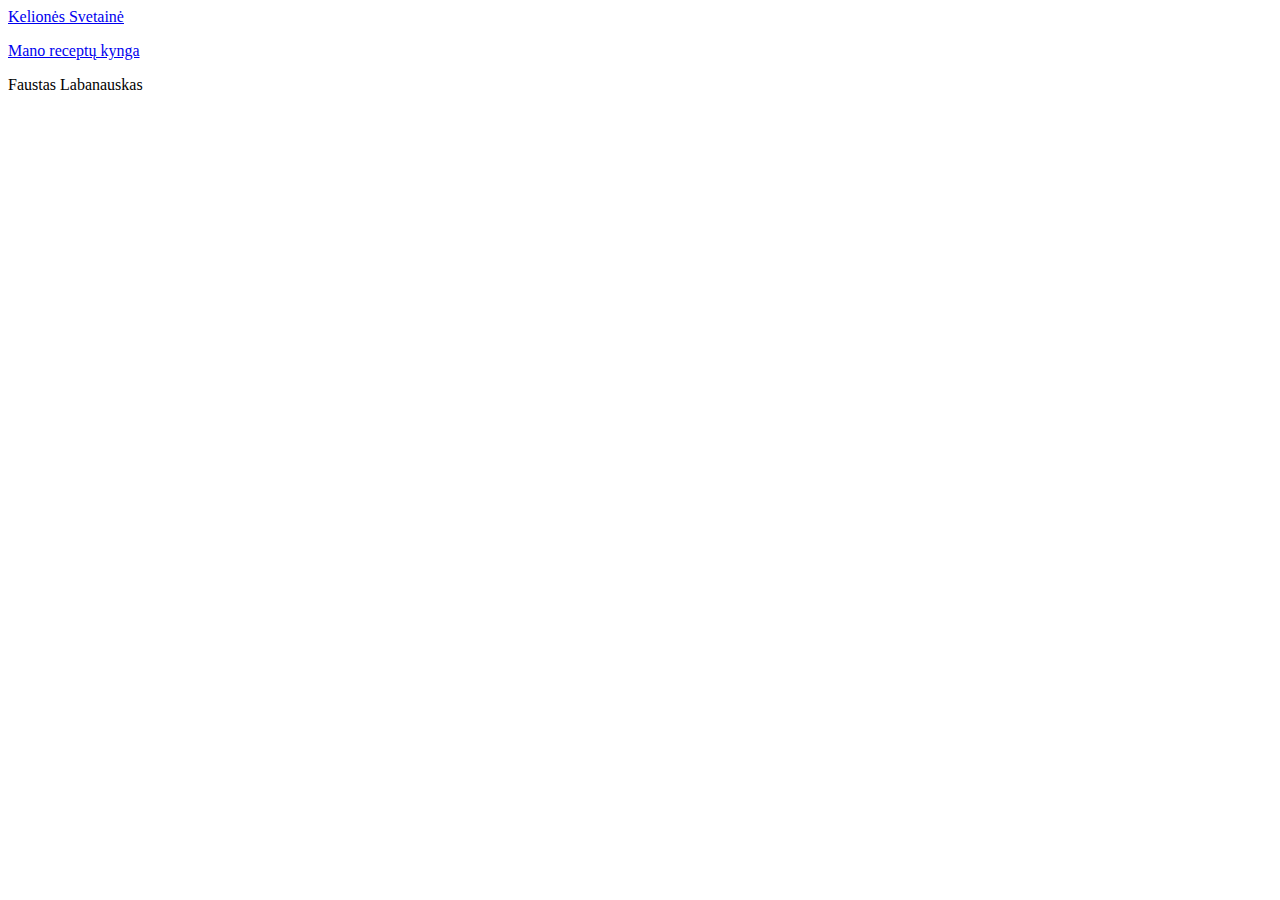
<file: index.html>
<html>
    <head>
        <meta charset="utf-8">
    </head>
    <body>
        <p><a href="HTML 2/main.html">Kelionės Svetainė</a></p>
        <p><a href="HTML 3/pica.html">Mano receptų kynga</a></p>
        <p>Faustas Labanauskas</p>
    </body>
</html>
</file>
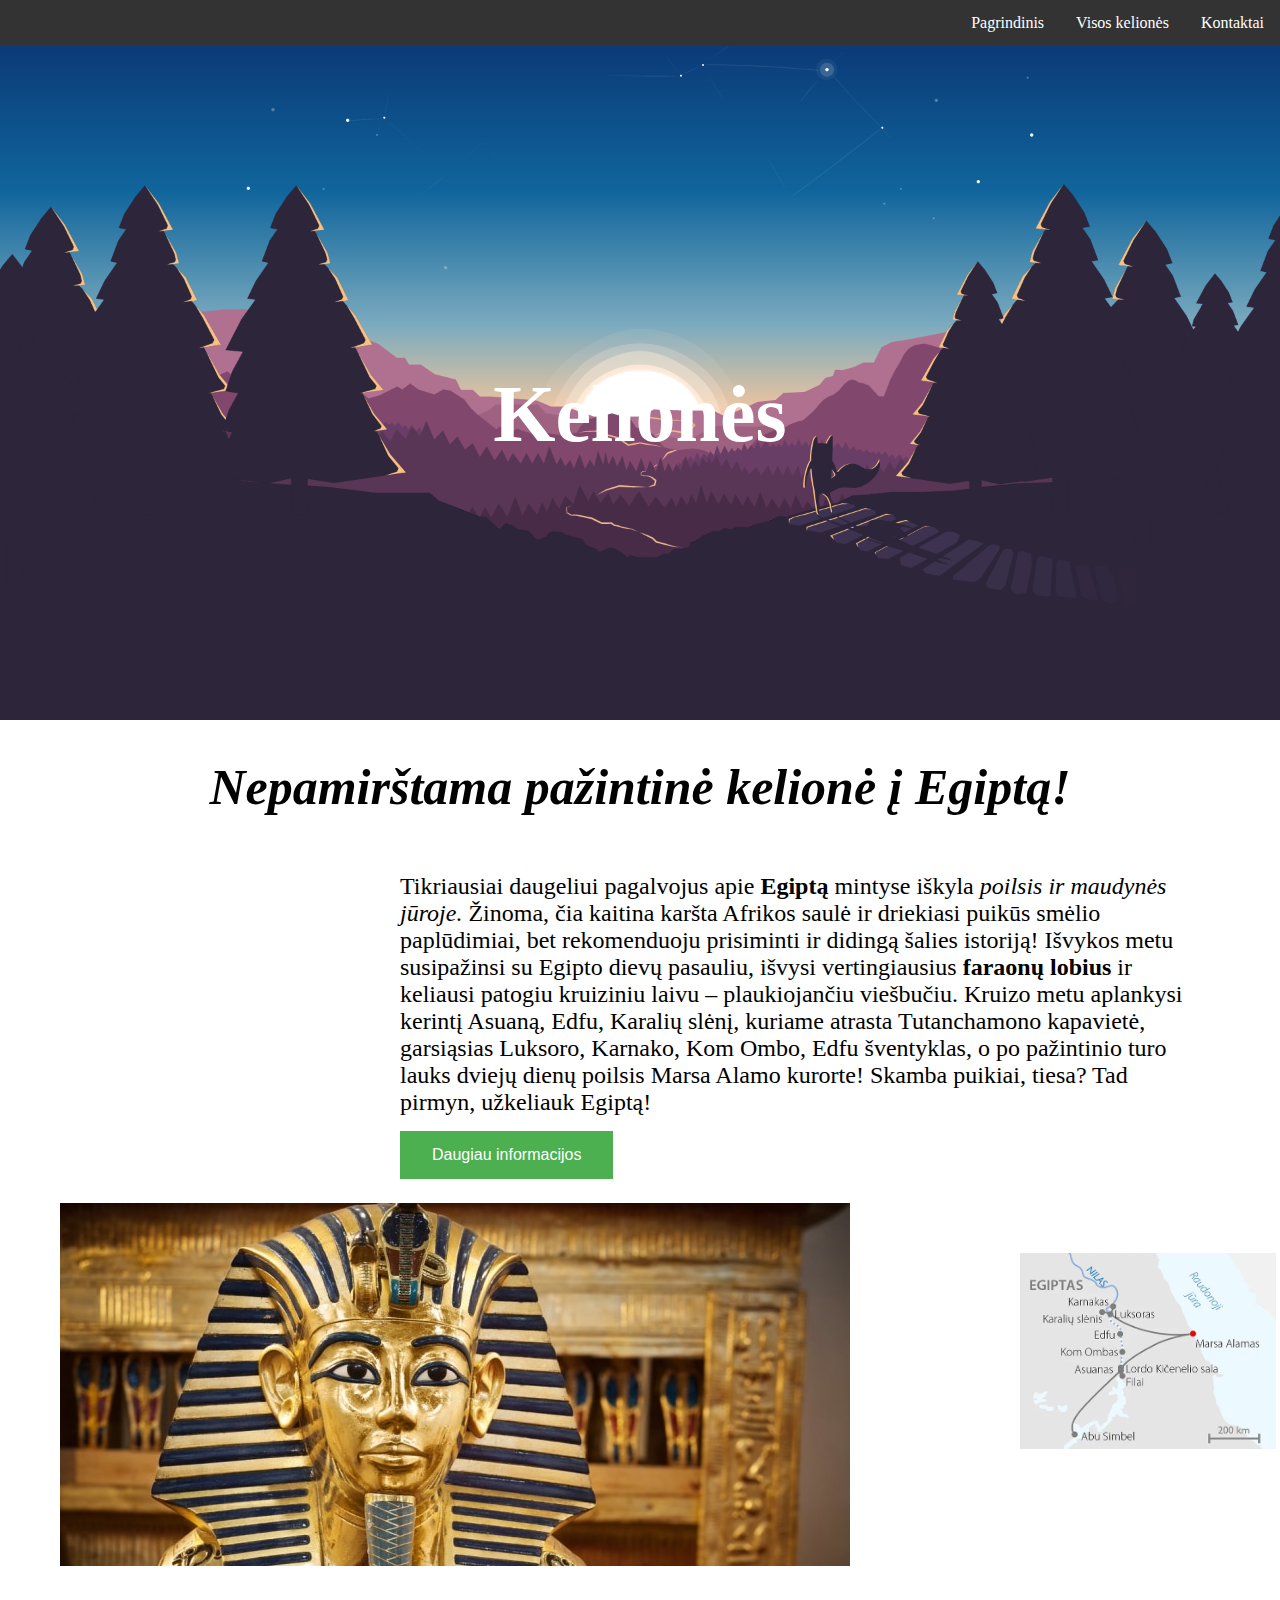
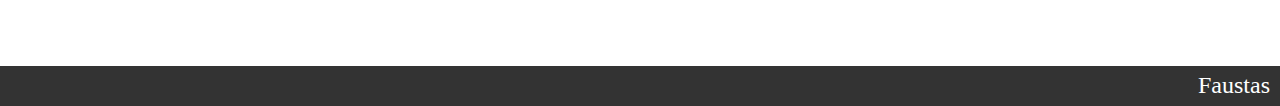
<file: HTML 2/main.html>
<!DOCTYPE html>
<html>
    <head>
        <title>Kelionės</title>
        <link rel="stylesheet" type="text/css" href="style.css">
    </head>
    <body>
        <ul>
            <li><a href="#">Kontaktai</a></li>
            <li><a href="#">Visos kelionės</a></li>
            <li><a href="main.html">Pagrindinis</a></li> 
        </ul>
        <img class="bg" src="Images/Wallpaper.png">
        <h1 class="pavadinimas">Kelionės</h1> 
        <h1 class="keliones_pavadinimas"><i>Nepamirštama pažintinė kelionė į Egiptą!</i></h1>
        <p class="aprasas">Tikriausiai daugeliui pagalvojus apie <b>Egiptą</b> mintyse iškyla <em>poilsis ir maudynės jūroje.</em> Žinoma, čia kaitina karšta Afrikos saulė ir driekiasi puikūs smėlio paplūdimiai, bet rekomenduoju prisiminti ir didingą šalies istoriją! Išvykos metu susipažinsi su Egipto dievų pasauliu, išvysi vertingiausius <strong>faraonų lobius</strong> ir keliausi patogiu kruiziniu laivu – plaukiojančiu viešbučiu. Kruizo metu aplankysi kerintį Asuaną, Edfu, Karalių slėnį, kuriame atrasta Tutanchamono kapavietė, garsiąsias Luksoro, Karnako, Kom Ombo, Edfu šventyklas, o po pažintinio turo lauks dviejų dienų poilsis Marsa Alamo kurorte! Skamba puikiai, tiesa? Tad pirmyn, užkeliauk Egiptą!<br><button type="button" class="button">Daugiau informacijos</button></p>
        <img class="egiptas" src="Images/egiptas.jpg">
		<img class="marsrutas" src="Images/marsrutas.png">
		<footer id="footer">
			<p id="vardas">Faustas</p>
		</footer>
        
    </body>
</html>
</file>
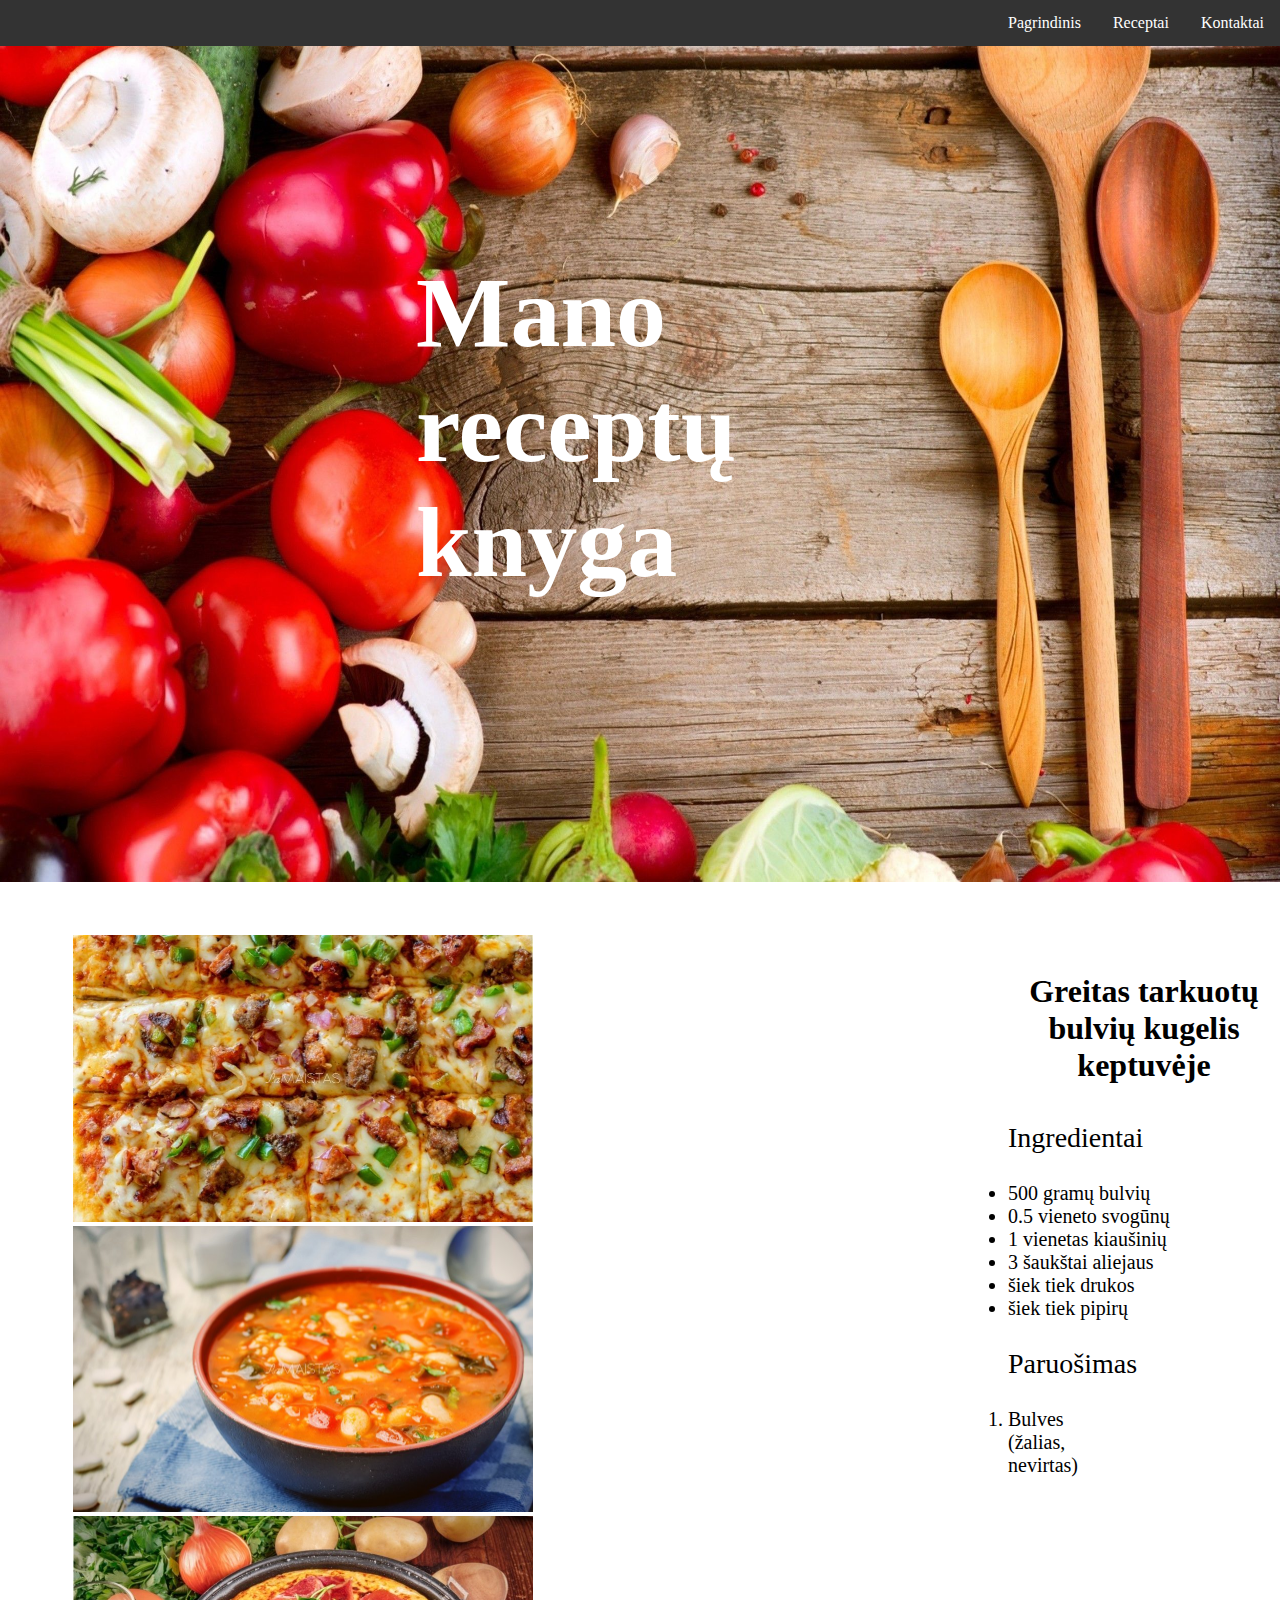
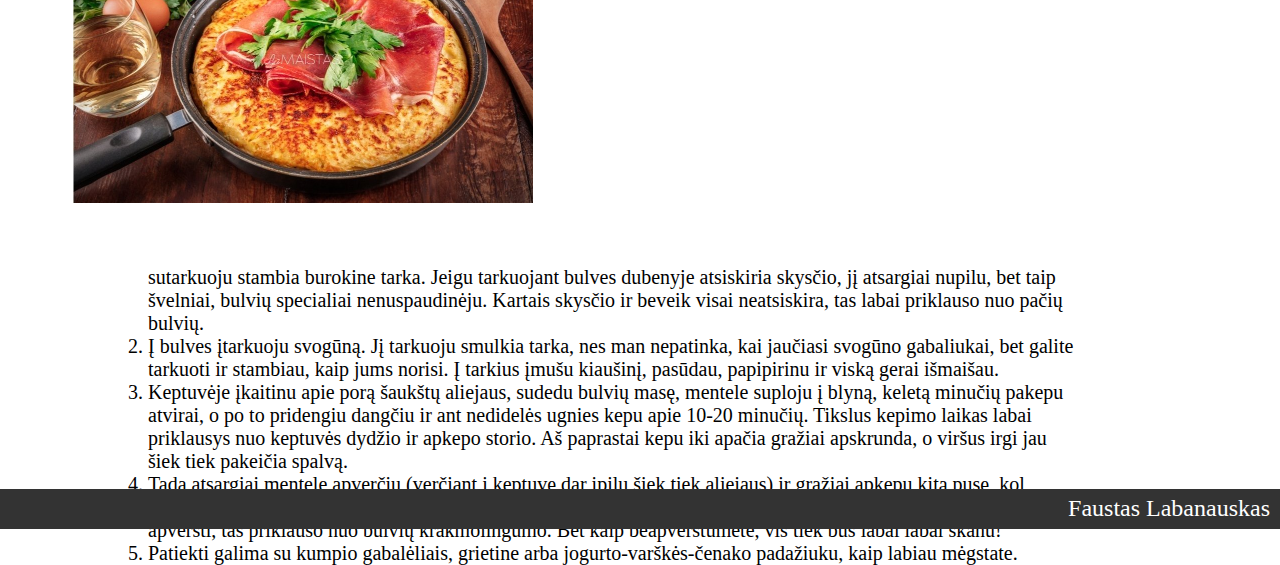
<file: HTML 3/kugelis.html>
<html>
    <head>
            <link rel="stylesheet" type="text/css" href="style-kugelis.css">
			<title>Mano receptų knyga</title>
    </head>
    <body>
	<ul class="menu">
            <li class="item"><a href="#">Kontaktai</a></li>
            <li class="item"><a href="#">Receptai</a></li>
            <li class="item"><a href="main.html">Pagrindinis</a></li> 
    </ul>
	
        <h1 class="pavadinimas">Mano <br> receptų knyga</h1>
        <img class="bg" src="Images/maistas.jpg">
        <div class="lentele">
        <table>
            <tr>
                <td>
                    <div class="container">
                            <img src="Images/pirmas_receptas.jpg" alt="Avatar" class="image" style="width:100%">
                                <a href="pica.html"><div class="middle">
                                    <div class="text">Greita pica lavaše</div>
                                </div></a>
                        </div>
                </td>
            </tr>
            <tr>
                <td>
                    <div class="container">
                        <img src="Images/antras_receptas.jpg" alt="Avatar" class="image" style="width:100%">
                            <a href="sriuba.html"><div class="middle">
                                <div class="text">Pomidorų sriuba</div>
                            </div></a>
                    </div>
                </td>
            </tr>
            <tr>
                <td>
                    <div class="container">
                            <img src="Images/trecias_receptas.jpg" alt="Avatar" class="image" style="width:100%">
                                <a href="kugelis.html"><div class="middle">
                                    <div class="text">Kugelis</div>
                                </div></a>
                        </div>
                </td>
            </tr>
        </table>
		</div>
		
		<div class="receptas">
            <h1 class="recepto_pavadinimas">Greitas tarkuotų bulvių kugelis keptuvėje</h1>
			
			<p class="ing-text">Ingredientai</p>
			<ul class="ing-sarasas">
				<li>500 gramų bulvių</li>
				<li>0.5 vieneto svogūnų</li>
				<li>1 vienetas kiaušinių</li>
				<li>3 šaukštai aliejaus</li>
				<li>šiek tiek drukos</li>
				<li>šiek tiek pipirų</li>
			</ul>
			
			<p class="par-text">Paruošimas</p>
			<ol class="par-sarasas">
				<li>Bulves (žalias, nevirtas) sutarkuoju stambia burokine tarka. Jeigu tarkuojant bulves dubenyje atsiskiria skysčio, jį atsargiai nupilu, bet taip švelniai, bulvių specialiai nenuspaudinėju. Kartais skysčio ir beveik visai neatsiskira, tas labai priklauso nuo pačių bulvių.</li>
				<li>Į bulves įtarkuoju svogūną. Jį tarkuoju smulkia tarka, nes man nepatinka, kai jaučiasi svogūno gabaliukai, bet galite tarkuoti ir stambiau, kaip jums norisi. Į tarkius įmušu kiaušinį, pasūdau, papipirinu ir viską gerai išmaišau.</li>
				<li>Keptuvėje įkaitinu apie porą šaukštų aliejaus, sudedu bulvių masę, mentele suploju į blyną, keletą minučių pakepu atvirai, o po to pridengiu dangčiu ir ant nedidelės ugnies kepu apie 10-20 minučių. Tikslus kepimo laikas labai priklausys nuo keptuvės dydžio ir apkepo storio. Aš paprastai kepu iki apačia gražiai apskrunda, o viršus irgi jau šiek tiek pakeičia spalvą.</li>
				<li>Tada atsargiai mentele apverčiu (verčiant į keptuvę dar įpilu šiek tiek aliejaus) ir gražiai apkepu kitą pusę, kol susidaro traški plutelė. Kartais apversti pavyksta labai gražiai, o kartais tenka kugelį perpjauti pusiau ir tada apversti, tas priklauso nuo bulvių krakmolingumo. Bet kaip beapverstumėte, vis tiek bus labai labai skanu!</li>
				<li>Patiekti galima su kumpio gabalėliais, grietine arba jogurto-varškės-čenako padažiuku, kaip labiau mėgstate.</li>
			</ol>
		</div>
		
		<footer id="footer">
			<p id="vardas">Faustas Labanauskas</p>
		</footer>
    </body>
</html>
</file>
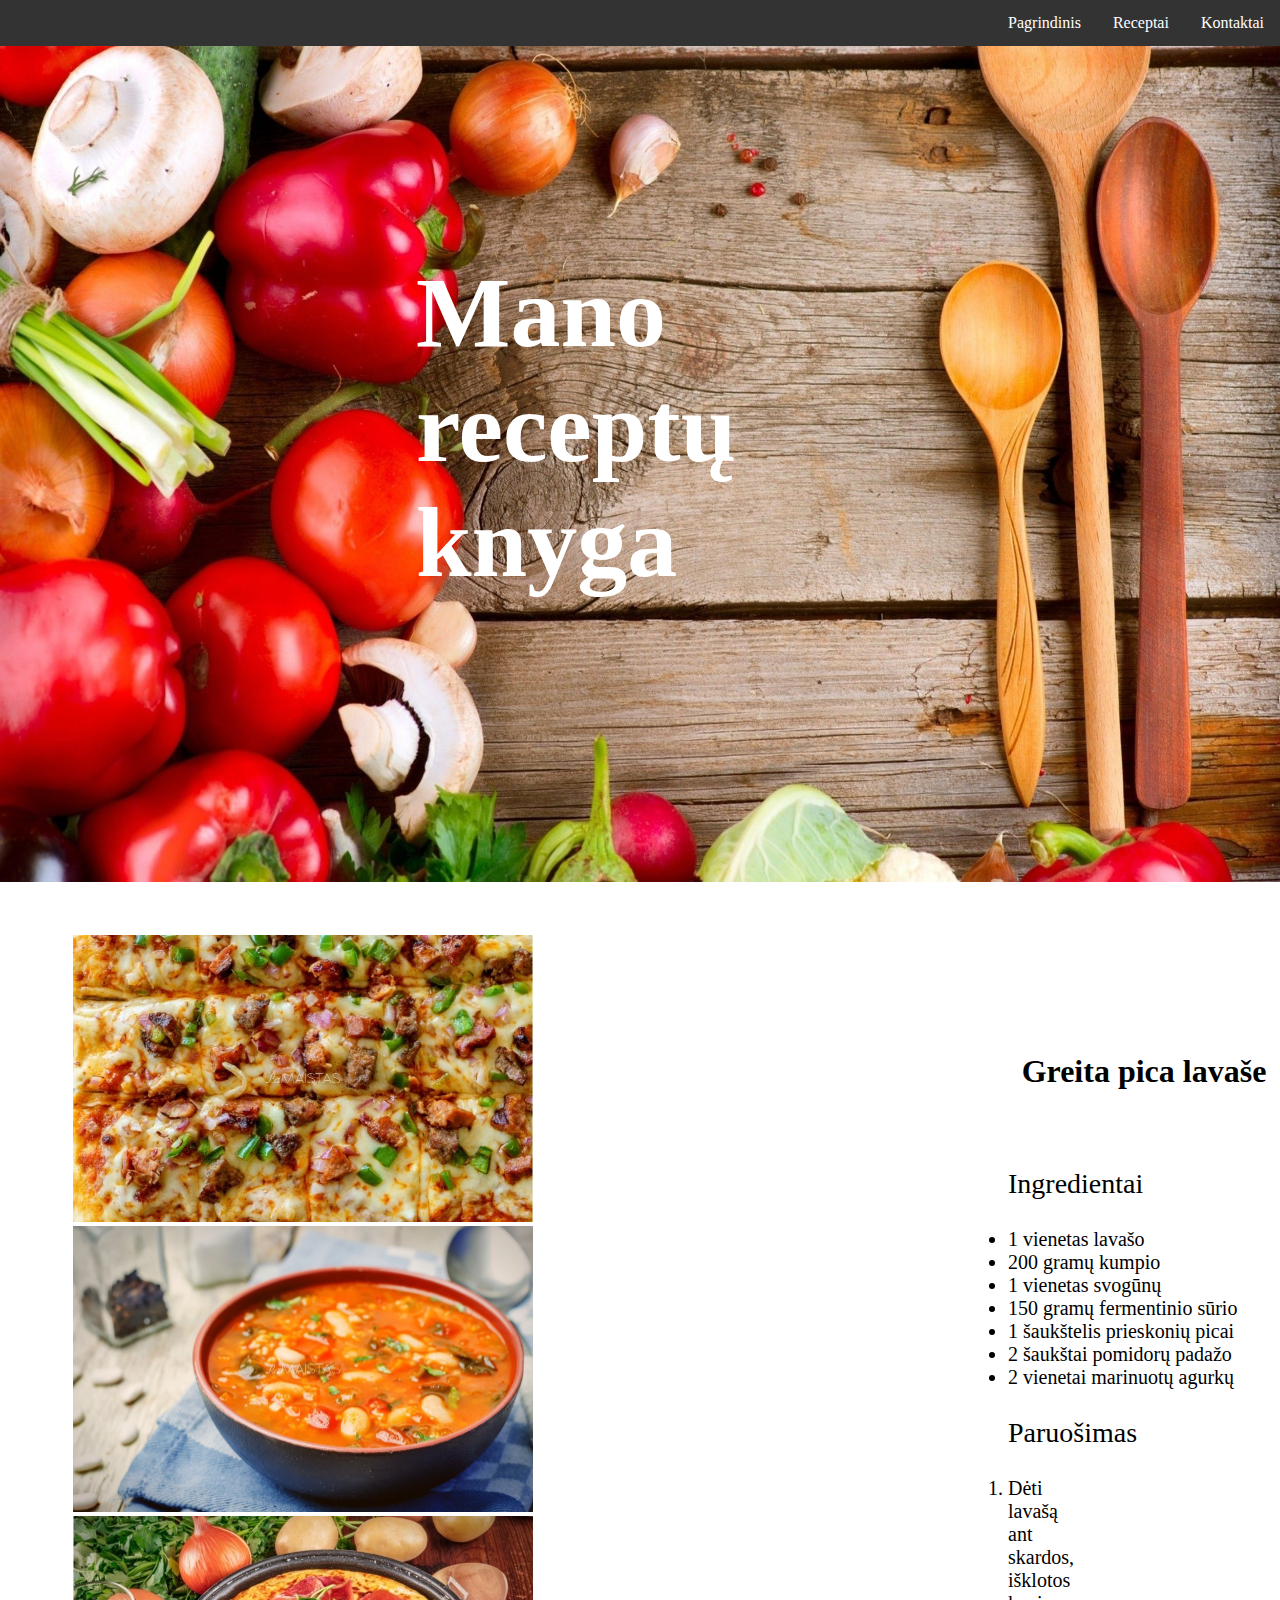
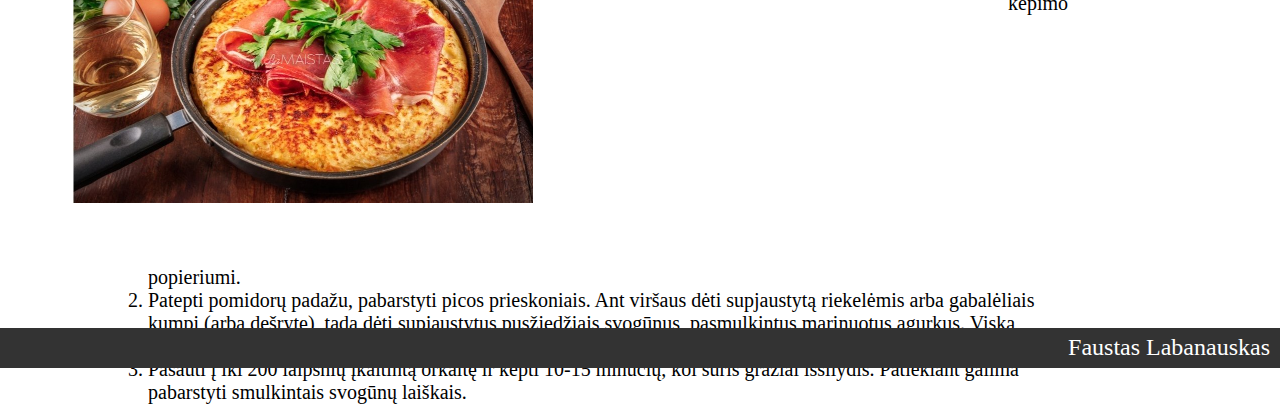
<file: HTML 3/pica.html>
<html>
    <head>
            <link rel="stylesheet" type="text/css" href="style.css">
			<title>Mano receptų knyga</title>
    </head>
    <body>
	
	<ul class="menu">
            <li class="item"><a href="#">Kontaktai</a></li>
            <li class="item"><a href="#">Receptai</a></li>
            <li class="item"><a href="#">Pagrindinis</a></li> 
    </ul>
	
        <h1 class="pavadinimas">Mano <br> receptų knyga</h1>
        <img class="bg" src="Images/maistas.jpg">
        <div class="lentele">
        <table>
            <tr>
                <td>
                    <div class="container">
                            <img src="Images/pirmas_receptas.jpg" alt="Avatar" class="image" style="width:100%">
                                <a href="pica.html"><div class="middle">
                                    <div class="text">Greita pica lavaše</div>
                                </div></a>
                        </div>
                </td>
            </tr>
            <tr>
                <td>
                    <div class="container">
                        <img src="Images/antras_receptas.jpg" alt="Avatar" class="image" style="width:100%">
                            <a href="sriuba.html"><div class="middle">
                                <div class="text">Pomidorų sriuba</div>
                            </div></a>
                    </div>
                </td>
            </tr>
            <tr>
                <td>
                    <div class="container">
                            <img src="Images/trecias_receptas.jpg" alt="Avatar" class="image" style="width:100%">
                                <a href="kugelis.html"><div class="middle">
                                    <div class="text">Kugelis</div>
                                </div></a>
                        </div>
                </td>
            </tr>
        </table>
		</div>
		
		<div class="receptas">
            <h1 class="recepto_pavadinimas">Greita pica lavaše</h1>
			
			<p class="ing-text">Ingredientai</p>
			<ul class="ing-sarasas">
				<li>1 vienetas lavašo</li>
				<li>200 gramų kumpio</li>
				<li>1 vienetas svogūnų</li>
				<li>150 gramų fermentinio sūrio</li>
				<li>1 šaukštelis prieskonių picai</li>
				<li>2 šaukštai pomidorų padažo</li>
				<li>2 vienetai marinuotų agurkų</li>
			</ul>
			
			<p class="par-text">Paruošimas</p>
			<ol class="par-sarasas">
				<li>Dėti lavašą ant skardos, išklotos kepimo popieriumi.</li>
				<li>Patepti pomidorų padažu, pabarstyti picos prieskoniais. Ant viršaus dėti supjaustytą riekelėmis arba gabalėliais kumpį (arba dešrytę), tada dėti supjaustytus pusžiedžiais svogūnus, pasmulkintus marinuotus agurkus. Viską užbarstyti tarkuotu fermentiniu sūriu.</li>
				<li>Pašauti į iki 200 laipsnių įkaitintą orkaitę ir kepti 10-15 minučių, kol sūris gražiai išsilydis. Patiekiant galima pabarstyti smulkintais svogūnų laiškais.</li>
			</ol>
		</div>
		
		<footer id="footer">
			<p id="vardas">Faustas Labanauskas</p>
		</footer>
    </body>
</html>
</file>
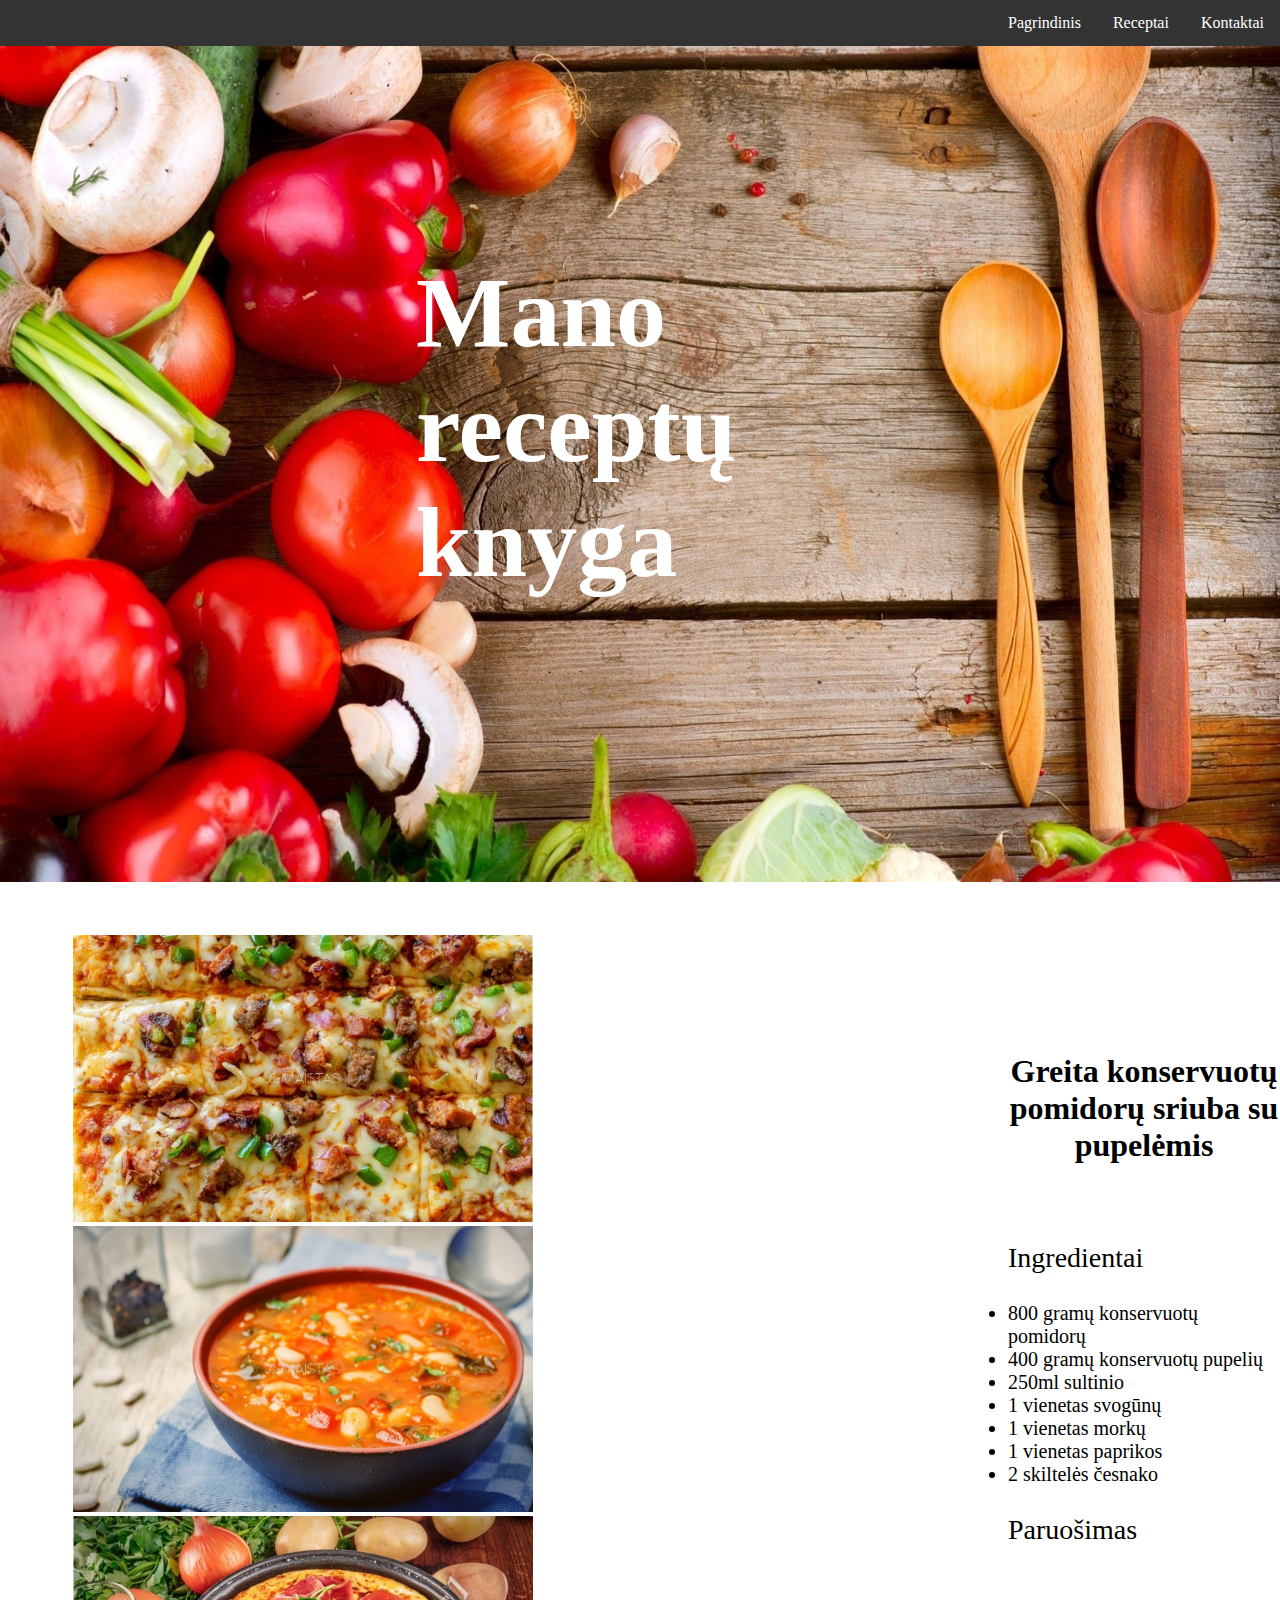
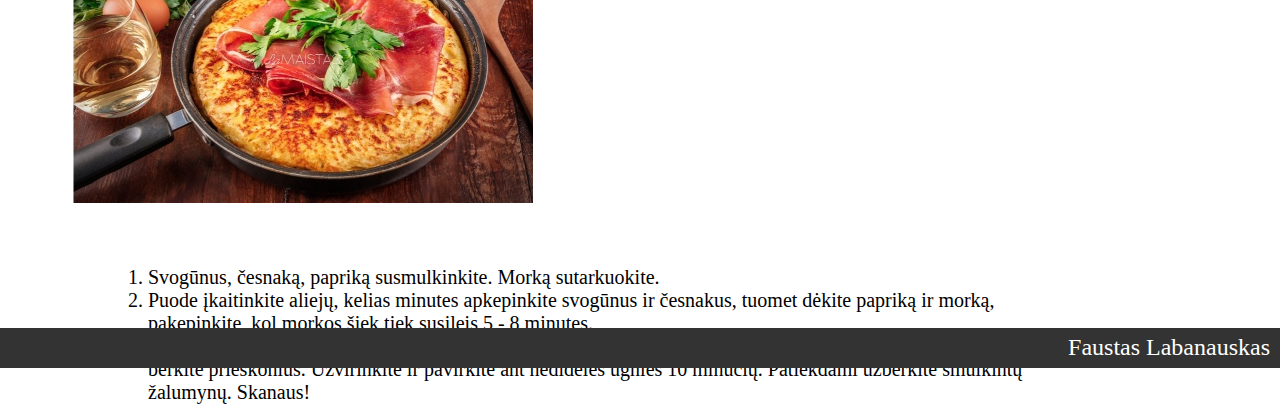
<file: HTML 3/sriuba.html>
<html>
    <head>
            <link rel="stylesheet" type="text/css" href="style.css">
			<title>Mano receptų knyga</title>
    </head>
    <body>
	<ul class="menu">
            <li class="item"><a href="#">Kontaktai</a></li>
            <li class="item"><a href="#">Receptai</a></li>
            <li class="item"><a href="main.html">Pagrindinis</a></li> 
    </ul>
	
        <h1 class="pavadinimas">Mano <br> receptų knyga</h1>
        <img class="bg" src="Images/maistas.jpg">
        <div class="lentele">
        <table>
            <tr>
                <td>
                    <div class="container">
                            <img src="Images/pirmas_receptas.jpg" alt="Avatar" class="image" style="width:100%">
                                <a href="pica.html"><div class="middle">
                                    <div class="text">Greita pica lavaše</div>
                                </div></a>
                        </div>
                </td>
            </tr>
            <tr>
                <td>
                    <div class="container">
                        <img src="Images/antras_receptas.jpg" alt="Avatar" class="image" style="width:100%">
                            <a href="sriuba.html"><div class="middle">
                                <div class="text">Pomidorų sriuba</div>
                            </div></a>
                    </div>
                </td>
            </tr>
            <tr>
                <td>
                    <div class="container">
                            <img src="Images/trecias_receptas.jpg" alt="Avatar" class="image" style="width:100%">
                                <a href="kugelis.html"><div class="middle">
                                    <div class="text">Kugelis</div>
                                </div></a>
                        </div>
                </td>
            </tr>
        </table>
		</div>
		
		<div class="receptas">
            <h1 class="recepto_pavadinimas">Greita konservuotų pomidorų sriuba su pupelėmis</h1>
			
			<p class="ing-text">Ingredientai</p>
			<ul class="ing-sarasas">
				<li>800 gramų konservuotų pomidorų</li>
				<li>400 gramų konservuotų pupelių</li>
				<li>250ml sultinio</li>
				<li>1 vienetas svogūnų</li>
				<li>1 vienetas morkų</li>
				<li>1 vienetas paprikos</li>
				<li>2 skiltelės česnako</li>
			</ul>
			
			<p class="par-text">Paruošimas</p>
			<ol class="par-sarasas">
				<li>Svogūnus, česnaką, papriką susmulkinkite. Morką sutarkuokite.</li>
				<li>Puode įkaitinkite aliejų, kelias minutes apkepinkite svogūnus ir česnakus, tuomet dėkite papriką ir morką, pakepinkite, kol morkos šiek tiek susileis 5 - 8 minutes.</li>
				<li>Į puodą supilkite konservuotus pomidorus, nukoštas pupeles, patroškinkite kelias minutes, tuomet pilkite sultinį ir berkite prieskonius. Užvirinkite ir pavirkite ant nedidelės ugnies 10 minučių. Patiekdami užberkite smulkintų žalumynų. Skanaus!</li>
			</ol>
		</div>
		
		<footer id="footer">
			<p id="vardas">Faustas Labanauskas</p>
		</footer>
    </body>
</html>
</file>
<file: HTML 2/style.css>
body{
    height: 100%;
    background-color: white;
	margin: 0;

}

html{
	min-height: 100%;
}

ul{
    list-style-type: none;
    margin: 0;
    padding: 0;
    background-color: #333;
    overflow: hidden;
    position: fixed;
    top: 0;
    width: 100%;
}

li{
    float: right;
}

li a{
    display: block;
    color: white;
    text-align: center;
    padding: 14px 16px;
    text-decoration: none;
}

li a:hover{
    background-color: #111;
}

.bg{
    height: 100%;
    width: 100%;
    background-position: center;
    background-repeat: no-repeat;
    background-size: cover;
}

h1{
    font-size: 50px;
}

.aprasas{
    text-align: left;
    font-size: 24px;
    margin-right: 20px;
    width: 800px;
    float: right;
    padding-right: 60px;
}

.button {
	margin-top: 15px;
  background-color: #4CAF50;
  border: none;
  color: white;
  padding: 15px 32px;
  text-align: center;
  text-decoration: none;
  display: inline-block;
  font-size: 16px;
}

.egiptas{
    float: left;
    padding-left: 60px;
    padding-bottom: 100px;
    

}

.marsrutas{
	float: left;
	padding-top: 50px;
	padding-left: 170px;
	padding-bottom: 100px;
	width: 20%;
	height: auto;
}

.pavadinimas{
    color: white; 
    position: absolute;
    top: 40%;
    left: 50%;
    transform: translate(-50%, -50%);
    font-size: 80px;
}

.keliones_pavadinimas{
    text-align: center;
}

#footer{
    position: relative;
	margin-top: -100px;
	clear: both;
	height: 40px;
	background-color: #333;
	color: white;
	text-align: right;
	font-size: 24px;
}

#vardas{
	padding-top: 6px;
	padding-right: 10px;
}
</file>
<file: HTML 3/style-kugelis.css>
.menu{
    list-style-type: none;
    margin: 0;
    padding: 0;
    background-color: #333;
    overflow: hidden;
    position: fixed;
    top: 0;
    width: 100%;
	z-index: 5;
}

.item{
    float: right;
}

.item a{
    display: block;
    color: white;
    text-align: center;
    padding: 14px 16px;
    text-decoration: none;
}

.item a:hover{
    background-color: #111;
}

.lentele{
    flex: 0 0 60%;
	width: 1000px;
	float: left;
	margin-right: 8px;
}

.tekstas{
    padding-top: 12px;
    flex: 1;
}
table{
    padding-top: 50px;
    padding-left: 70px;
	margin-right: -300px;
	padding-bottom: 60px;
}

.table_photo{
    opacity: 1;
    display: block;
    transition: .5s ease;
    backface-visibility: hidden;
    width: 40%;
    height: 40%;
    padding-bottom: 10px;
}

.table_photo:hover{
    opacity: 0.4;
}

.pavadinimas{
    color: white;
    font-size: 100px;
    position: absolute;
    top: 40%;
    left: 55%;
    transform: translate(-50%, -50%);
}
.bg{
    width: 100%;
    height: 98%;
    background-position: center;
    background-repeat: no-repeat;
    background-size: cover;
}

body, html{
    height: 100%;
    margin: 0;
}

#footer{
    position: relative;
	margin-top: -100px;
	clear: both;
	height: 40px;
	background-color: #333;
	color: white;
	text-align: right;
	font-size: 24px;
}

#vardas{
	padding-top: 6px;
	padding-right: 10px;
}

a:hover{
    color: pink;
}

.container {
    position: relative;
    width: 50%;
  }
  
.image {
    opacity: 1;
    display: block;
    width: 100%;
    height: auto;
    transition: .5s ease;
    backface-visibility: hidden;
}
  
.middle {
    transition: .5s ease;
    opacity: 0;
    position: absolute;
    top: 50%;
    left: 50%;
    transform: translate(-50%, -50%);
    -ms-transform: translate(-50%, -50%);
    text-align: center;
}
  
.container:hover .image {
    opacity: 0.3;
}
  
.container:hover .middle {
    opacity: 1;
}
  
.text {
    background-color: #4CAF50;
    color: white;
    font-size: 16px;
    padding: 16px 32px;
}

.recepto_pavadinimas{
      text-align: center;
}
  
.tekstas{
	  padding-bottom: 0;
}
  
.receptas{
	margin-left: 108px;
	z-index: 5;
	padding-top: 70px;
}

.ing-text{
	padding-top: 10px;
	font-size: 28px;
}

.ing-sarasas{
	font-size: 20px;
}

.par-text{
	font-size: 28px;
}

.par-sarasas{
	font-size: 20px;
	padding-right: 200px;
}
</file>
<file: HTML 3/style.css>
.menu{
    list-style-type: none;
    margin: 0;
    padding: 0;
    background-color: #333;
    overflow: hidden;
    position: fixed;
    top: 0;
    width: 100%;
	z-index: 5;
}

.item{
    float: right;
}

.item a{
    display: block;
    color: white;
    text-align: center;
    padding: 14px 16px;
    text-decoration: none;
}

.item a:hover{
    background-color: #111;
}

#footer{
    position: relative;
	margin-top: -100px;
	clear: both;
	height: 40px;
	background-color: #333;
	color: white;
	text-align: right;
	font-size: 24px;
}

#vardas{
	padding-top: 6px;
	padding-right: 10px;
}

.lentele{
    flex: 0 0 60%;
	width: 1000px;
	float: left;
	margin-right: 8px;
}

.tekstas{
    padding-top: 12px;
    flex: 1;
}
table{
    padding-top: 50px;
    padding-left: 70px;
	margin-right: -300px;
	padding-bottom: 60px;
}

.table_photo{
    opacity: 1;
    display: block;
    transition: .5s ease;
    backface-visibility: hidden;
    width: 40%;
    height: 40%;
    padding-bottom: 10px;
}

.table_photo:hover{
    opacity: 0.4;
}

.pavadinimas{
    color: white;
    font-size: 100px;
    position: absolute;
    top: 40%;
    left: 55%;
    transform: translate(-50%, -50%);
}
.bg{
    width: 100%;
    height: 98%;
    background-position: center;
    background-repeat: no-repeat;
    background-size: cover;
}

body, html{
    height: 100%;
    margin: 0;
}

a:hover{
    color: pink;
}

.container {
    position: relative;
    width: 50%;
  }
  
.image {
    opacity: 1;
    display: block;
    width: 100%;
    height: auto;
    transition: .5s ease;
    backface-visibility: hidden;
}
  
.middle {
    transition: .5s ease;
    opacity: 0;
    position: absolute;
    top: 50%;
    left: 50%;
    transform: translate(-50%, -50%);
    -ms-transform: translate(-50%, -50%);
    text-align: center;
}
  
.container:hover .image {
    opacity: 0.3;
}
  
.container:hover .middle {
    opacity: 1;
}
  
.text {
    background-color: #4CAF50;
    color: white;
    font-size: 16px;
    padding: 16px 32px;
}

.recepto_pavadinimas{
      text-align: center;
}
  
.tekstas{
	  padding-bottom: 0;
}
  
.receptas{
	margin-left: 108px;
	z-index: 5;
	padding-top: 150px;
}

.ing-text{
	padding-top: 50px;
	font-size: 28px;
}

.ing-sarasas{
	font-size: 20px;
}

.par-text{
	font-size: 28px;
}

.par-sarasas{
	font-size: 20px;
	padding-right: 200px;
}
</file>
